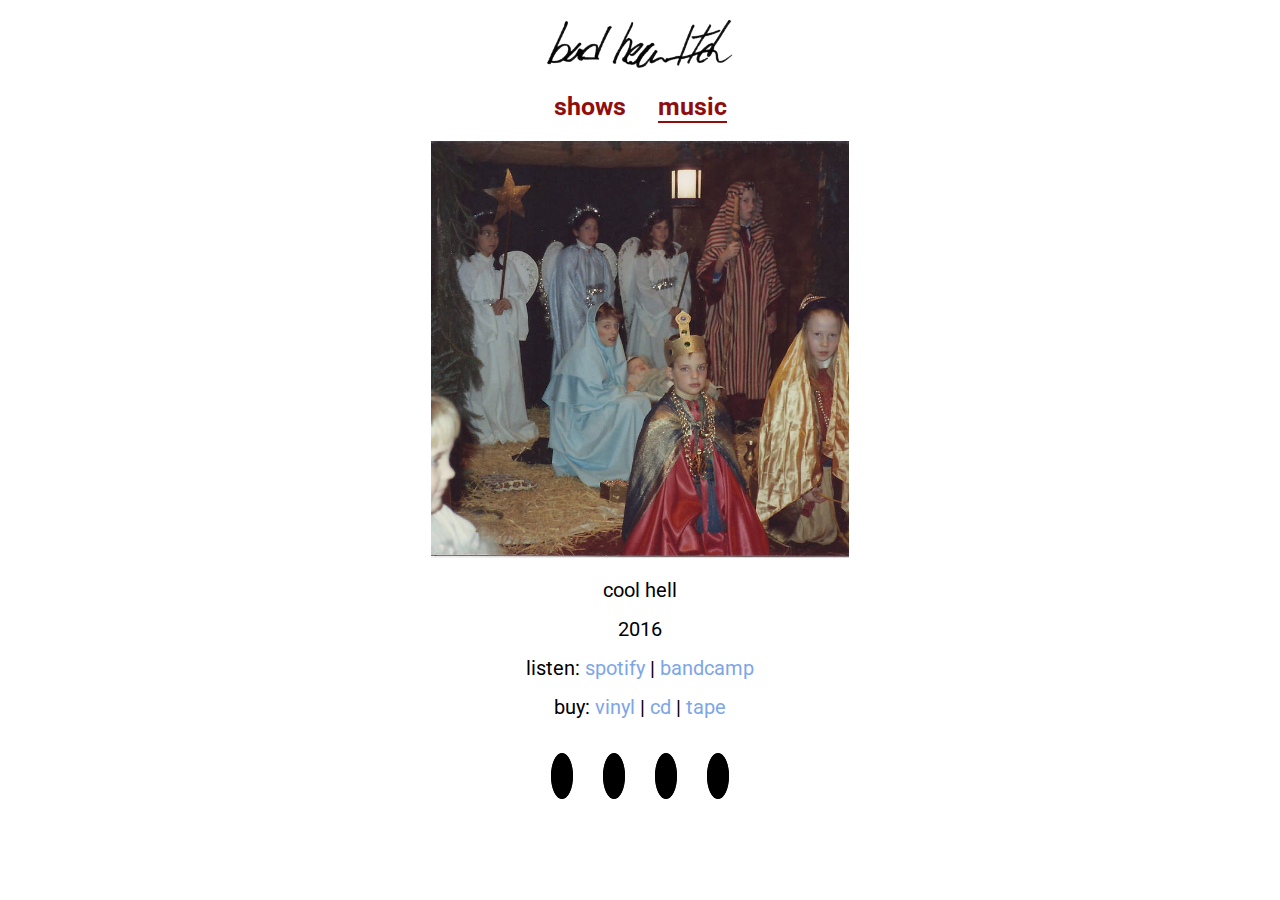
<file: music.html>
<!DOCTYPE html>
<html>
  <head>
    <meta charset="utf-8">
    <title>music</title>
    <meta name="viewport" content="width=device-width, initial-scale=1">
    <meta name="viewport" content="width=device-width, initial-scale=1">
    <meta property="og:title" content="bad heaven ltd - music">
    <meta property="og:description" content="the music of bad heaven ltd">
    <meta property="og:image" content="https://rbrazuk.github.io/bhltd_temp/images/releases/coolhell.jpg">
    <meta property="og:url" content="http://badheaven.ltd/music.html">
    <meta name="twitter:card" content="summary_large_image">
    <link rel="stylesheet" type="text/css" href="css/global.css">
    <link rel="stylesheet" type="text/css" href="css/music.css">
    <link href="https://fonts.googleapis.com/css?family=Roboto:300" rel="stylesheet">
    <link href="https://fonts.googleapis.com/css?family=Roboto:700" rel="stylesheet">
    <link rel="stylesheet" href="https://use.fontawesome.com/releases/v5.0.12/css/all.css" integrity="sha384-G0fIWCsCzJIMAVNQPfjH08cyYaUtMwjJwqiRKxxE/rx96Uroj1BtIQ6MLJuheaO9" crossorigin="anonymous">
    <script src="js/jquery-3.3.1.js"></script>
    <script src="js/navbar.js"></script>
  </head>
  <body>
    <header>
      <a href="index.html">
        <img class="header-img" src="images/header_cropped.png" alt="bad heaven ltd">
      </a>

      <nav>
        <ul class="nav-links">
          <li><a class="nav-link" id="shows-link" href="shows.html">shows</a></li>
          <li><a class="nav-link" id="music-link" href="music.html">music</a></li>
        </ul>
      </nav>
    </header>

    <main>
      <section class="releases">
        <ul class="release-list">
          <li>
            <div class="release">
              <img class="release-image" src="images/releases/coolhell.jpg" alt="bad heaven ltd - cool hell">
              <div class="release-name">cool hell</div>
              <div class="release-detail">2016</div>
              <div class="release-detail">listen: <a href="https://open.spotify.com/album/57lQnl6hDgNpXzKvjGBg8E?si=hjDoKI1FS6OkP5fcZUzhCg">spotify</a> | <a href="https://badheavenltd.bandcamp.com/album/cool-hell">bandcamp</a></div>
              <div class="release-detail">buy: <a href="http://squareofopposition.limitedrun.com/products/604146-bad-heaven-ltd-cool-hell-lp">vinyl</a> | <a href="#">cd</a> | <a href="#">tape</a></div>
            </div>
          </li>
        </ul>
      </section>
    </main>
    
    <footer>
      <div class="contact-icons">
        <a href="https://open.spotify.com/artist/6evha6SOvb9xMnjICcmrLA?si=_Up6WUjyQ4GZ4sYRLmc-ow" target="_blank"><i class="fab fa-spotify"></i></a>
        <a href="https://badheavenltd.bandcamp.com/" target="_blank"><i class="fab fa-bandcamp"></i></a>
        <a href="https://www.facebook.com/badheavenltd/" target="_blank"><i class="fab fa-facebook"></i></a>
        <a href="mailto:badheavenltd@gmail.com"><i class="far fa-envelope"></i></a>
      </div>
    </footer>

  </body>
</html>
</file>
<file: css/global.css>
* {
  font-family: 'Roboto', sans-serif;
}

html {
  font-size: 62.5%;
}

header {
  text-align: center;
  margin-top: 20px;
  margin-bottom: 20px;
  width: 100%;
}

main {
  text-align: center;
  width: 100%;
  margin-bottom: 75px;
}

footer {
  text-align: center;
  width: 100%;
  margin: 0 auto 30px auto;
  position: fixed;
  bottom: 0;
}

a {
  text-decoration: none;
  color: #7da6e8;
}

.header-img {
  width: 40%;
  margin-bottom: 20px;
}

.active {
  border-bottom: 2px solid #910d0d;
}

.contact-icons i {
  margin: 0 15px;
  font-size: 2rem;
  background-color: #000;
  border: 1px solid black;
  border-radius: 50%;
  padding: 10px;
}

.contact-icons a,
.contact-icons a:visited,
.contact-icons a:active
 {
  color: #fff;
}

.band-name:visited, .band-name:active {
  color: #000;
}

.nav-links {
  list-style: none;
  padding: 0;
  margin-top: 0;
}

.nav-links li {
  display: inline;
}

.nav-link {
  text-decoration: none;
  font-size: 2.5rem;
  margin: 0 15px;
  font-weight: bold;
  color: #910d0d;
}

.nav-link a:active {
  text-decoration: underline;
}

.footer-copyright {
  margin-top: 10px;
  font-size: 1.2rem;
}

@media only screen and (min-width: 700px) {
  .header-img {
    width: 15%;
  }

  .nav-link:hover {
    color: #ccc;
  }

  .contact-icons i:hover {
    background-color: #cccccc;
    border-color: #cccccc;
  }

  main {
    margin-bottom: 0;
  }

  footer {
    position: relative;
    bottom: unset;
  }


}


/*@media only screen and (min-resolution: 150dpi) and (min-width: 768px) {
  .header-img {
    width: 15%;
  }

  .nav-link {
    text-decoration: none;
    font-size: 2.5rem;
    margin: 0 15px;
    font-weight: bold;
    color: #910d0d;
  }

  .nav-link:hover {
    color: #ccc;
  }

  .nav-link a:active:hover {
    color: #ccc;
  }

  nav {
    margin-bottom: 0;
  }

  footer {
    position: relative;
    bottom: unset;
  }

  .contact-icons i {
  font-size: 2rem;
    padding: 8px;
  }

  main {
    margin-bottom: 0;
  }

  .contact-icons i:hover {
    background-color: #cccccc;
    border-color: #cccccc;
  }
}

@media only screen and (max-resolution: 100dpi) and (min-width: 768px) {

  body {
    background-color: green;
  }

  .header-img {
    width: 15%;
  }

  .nav-link {
    text-decoration: none;
    font-size: 2.5rem;
    margin: 0 15px;
    font-weight: bold;
    color: #910d0d;
  }

  .nav-link:hover {
    color: #ccc;
  }

  nav {
    margin-bottom: 0;
  }

  footer {
    position: relative;
    bottom: unset;
  }

  .contact-icons {
    margin: 0 auto;
  }

  .contact-icons i {
  font-size: 2rem;
    padding: 8px;
  }

  main {
    margin-bottom: 0;
  }

  .contact-icons i:hover {
    background-color: #cccccc;
    border-color: #cccccc;
  }

}*/
</file>
<file: css/music.css>
.release {
  margin-bottom: 30px;
}

.release a {
  text-decoration: none;
  color: #7da6e8;
}

.release div {
  padding-bottom: 15px;
}

.releases {
  width: 100%;
  text-align: center;
  font-size: 2em;
}

.release-image {
  width: 80%;
  margin: 0 auto;
  padding-bottom: 15px;
}

.release-list {
  list-style: none;
  padding: 0;
}

@media only screen and (min-width: 700px) {
  .release-image {
    width: 33%;
  }

  .release {
    font-size: 2rem;
  }

  .release a:hover {
    color: #ccc;
  }
}
</file>
